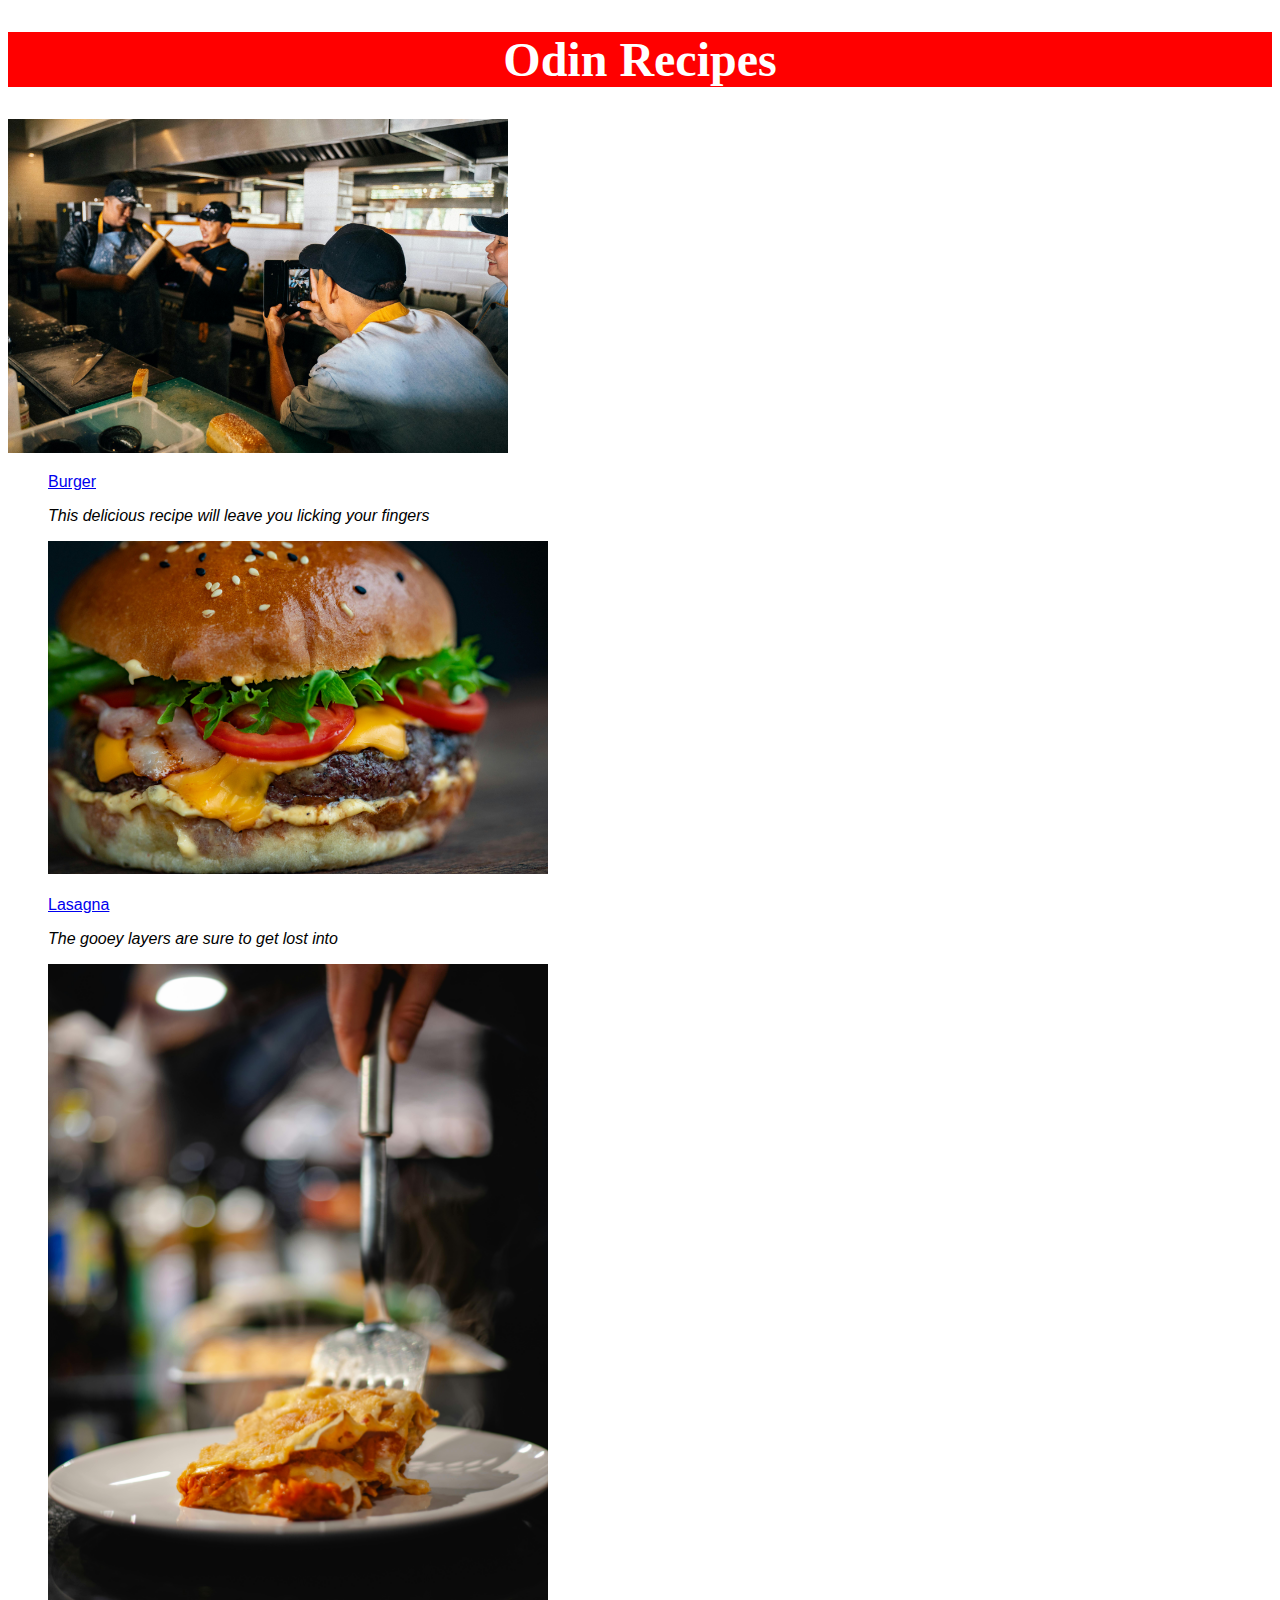
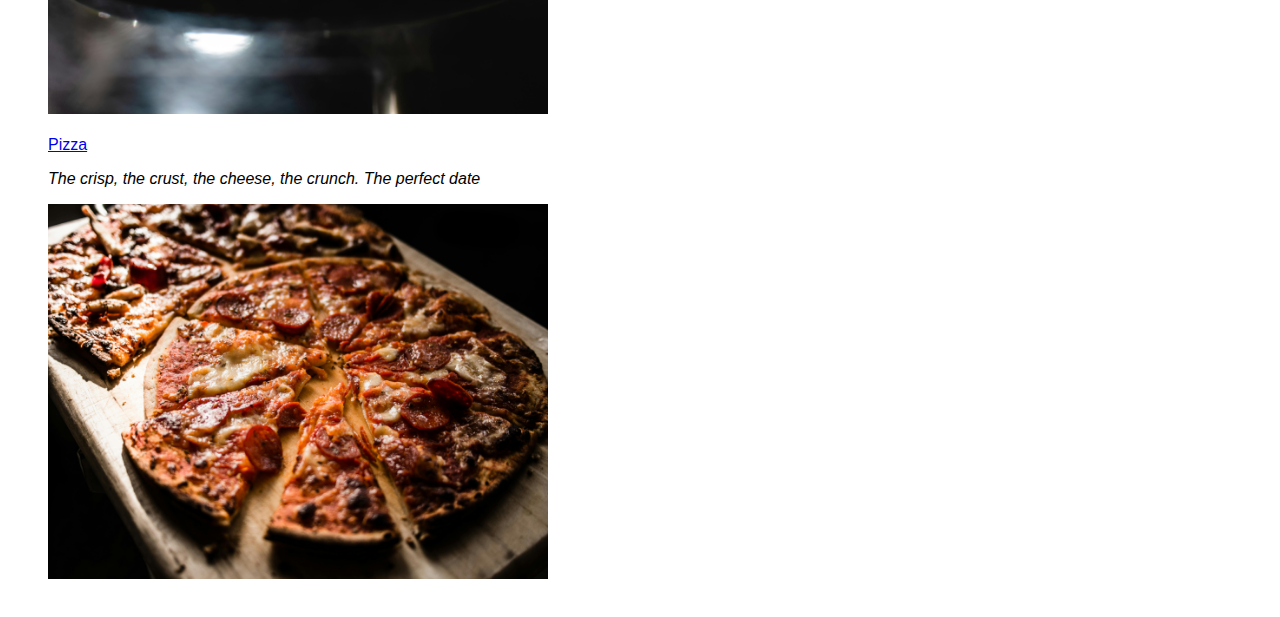
<file: index.html>
<!DOCTYPE html>
<html lang="en">
<head>
    <meta charset="UTF-8">
    <meta name="viewport" content="width=device-width, initial-scale=1.0">
    <title>Document</title>
    <link rel="stylesheet" href="styles.css">
</head>
<body>
    <h1>Odin Recipes</h1>
    <img class = "chef" src="images/chef.jpg" alt="chef">
    <ul>
        <li class = "burger links">
            <a href="recipes/burger.html">Burger</a>
            <p>This delicious recipe will leave you licking your fingers</p>
            <img src="images/burger.jpg" alt="">
        </li>
        <br>
        <li class = "lasagna links">
            <a href="recipes/lasagna.html">Lasagna</a>
            <p>The gooey layers are sure to get lost into</p>
            <img src="images/lasagna.jpg" alt="">
        </li>
        <br>
        <!-- <li><a href="/recipes/custard.html">Custard</a></li>
        <li><a href="/recipes/pancakes.html">Pancakes</a></li> -->
        <li class = "pizza links">
            <a href="recipes/pizza.html">Pizza</a>
            <p>The crisp, the crust, the cheese, the crunch. The perfect date</p>
            <img src="images/pizza.jpg" alt="">
        </li>
        <br>
    </ul>
</body>
</html>
</file>
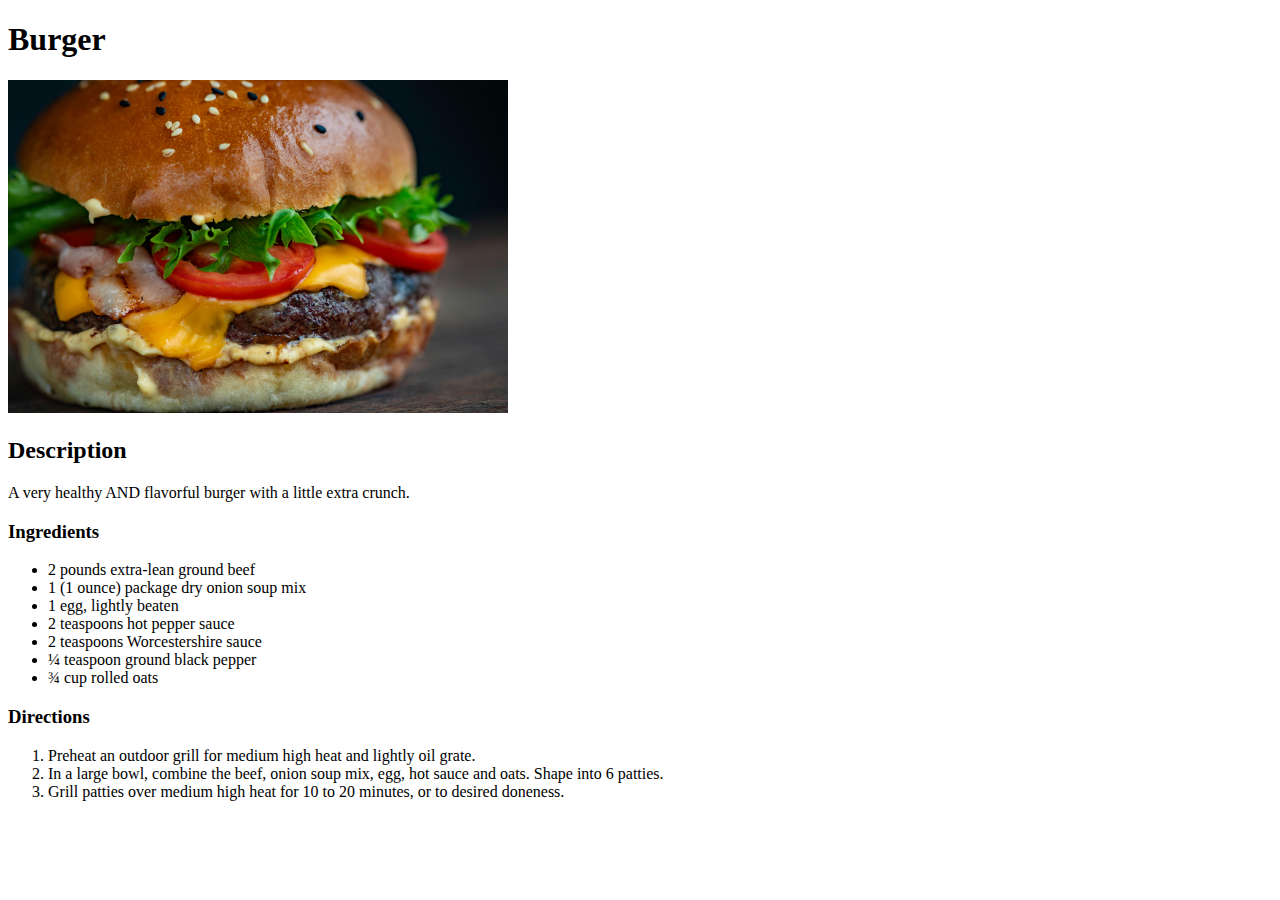
<file: recipes/burger.html>
<!DOCTYPE html>
<html lang="en">
<head>
    <meta charset="UTF-8">
    <meta name="viewport" content="width=device-width, initial-scale=1.0">
    <title>Document</title>
</head>
<body>
    <h1>Burger</h1>
    <img src="../images/burger.jpg" width="500" alt="Image of Burger">
    <h2>Description</h2>
    <p>A very healthy AND flavorful burger with a little extra crunch.</p>
    <h3>Ingredients</h3>
    <ul>
        <li>2 pounds extra-lean ground beef</li>
        <li>1 (1 ounce) package dry onion soup mix</li>
        <li>1 egg, lightly beaten</li>
        <li>2 teaspoons hot pepper sauce</li>
        <li>2 teaspoons Worcestershire sauce</li>
        <li>¼ teaspoon ground black pepper</li>
        <li>¾ cup rolled oats</li>
    </ul>
    <h3>Directions</h3>
    <ol>
        <li>Preheat an outdoor grill for medium high heat and lightly oil grate.</li>
        <li>In a large bowl, combine the beef, onion soup mix, egg, hot sauce and oats. Shape into 6 patties.</li>
        <li>Grill patties over medium high heat for 10 to 20 minutes, or to desired doneness.</li>
    </ol>
</body>
</html>
</file>
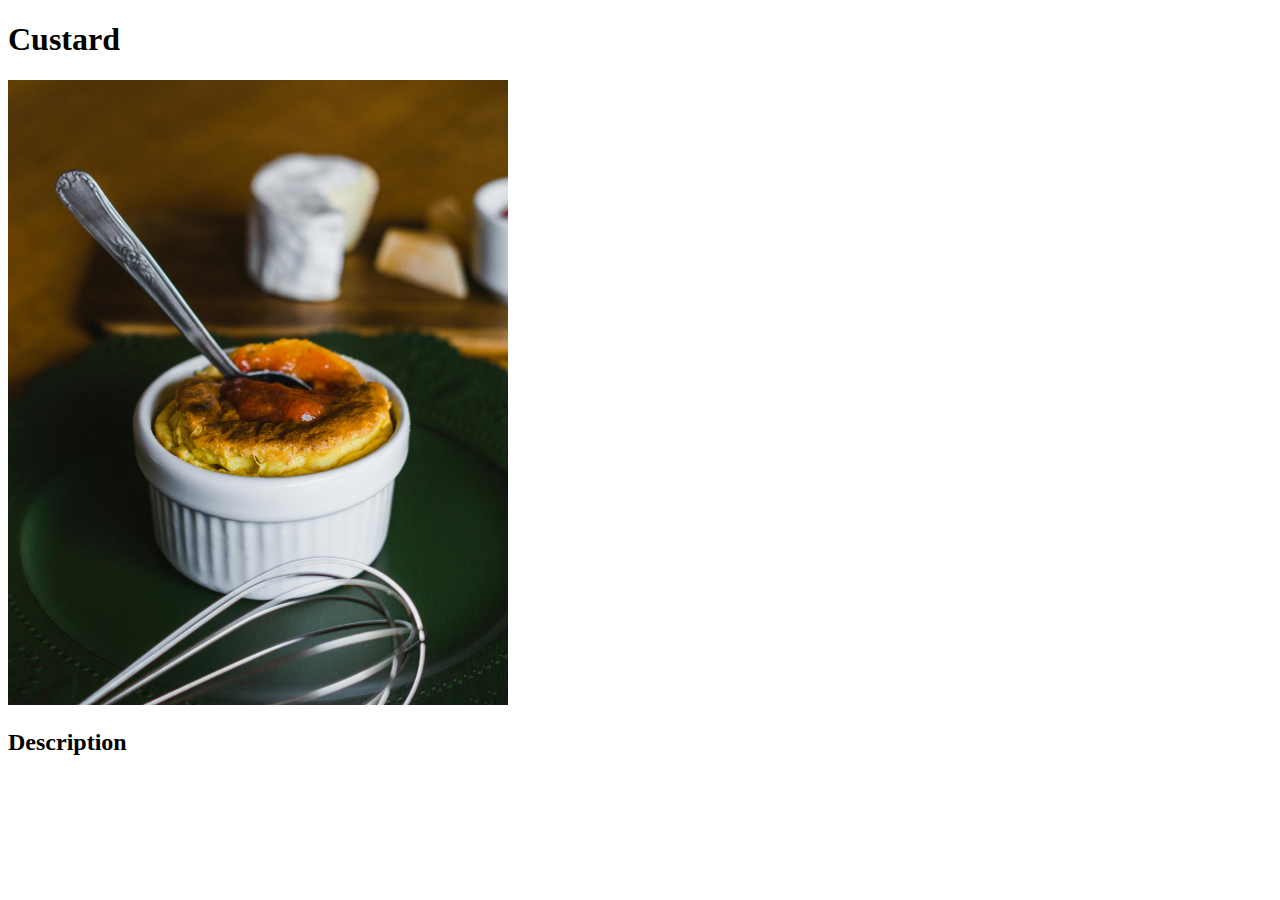
<file: recipes/custard.html>
<!DOCTYPE html>
<html lang="en">
<head>
    <meta charset="UTF-8">
    <meta name="viewport" content="width=device-width, initial-scale=1.0">
    <title>Document</title>
</head>
<body>
    <h1>Custard</h1>
    <img src="../images/custard.jpg" width="500" alt="Image of Custard">
    <h2>Description</h2>
</body>
</html>
</file>
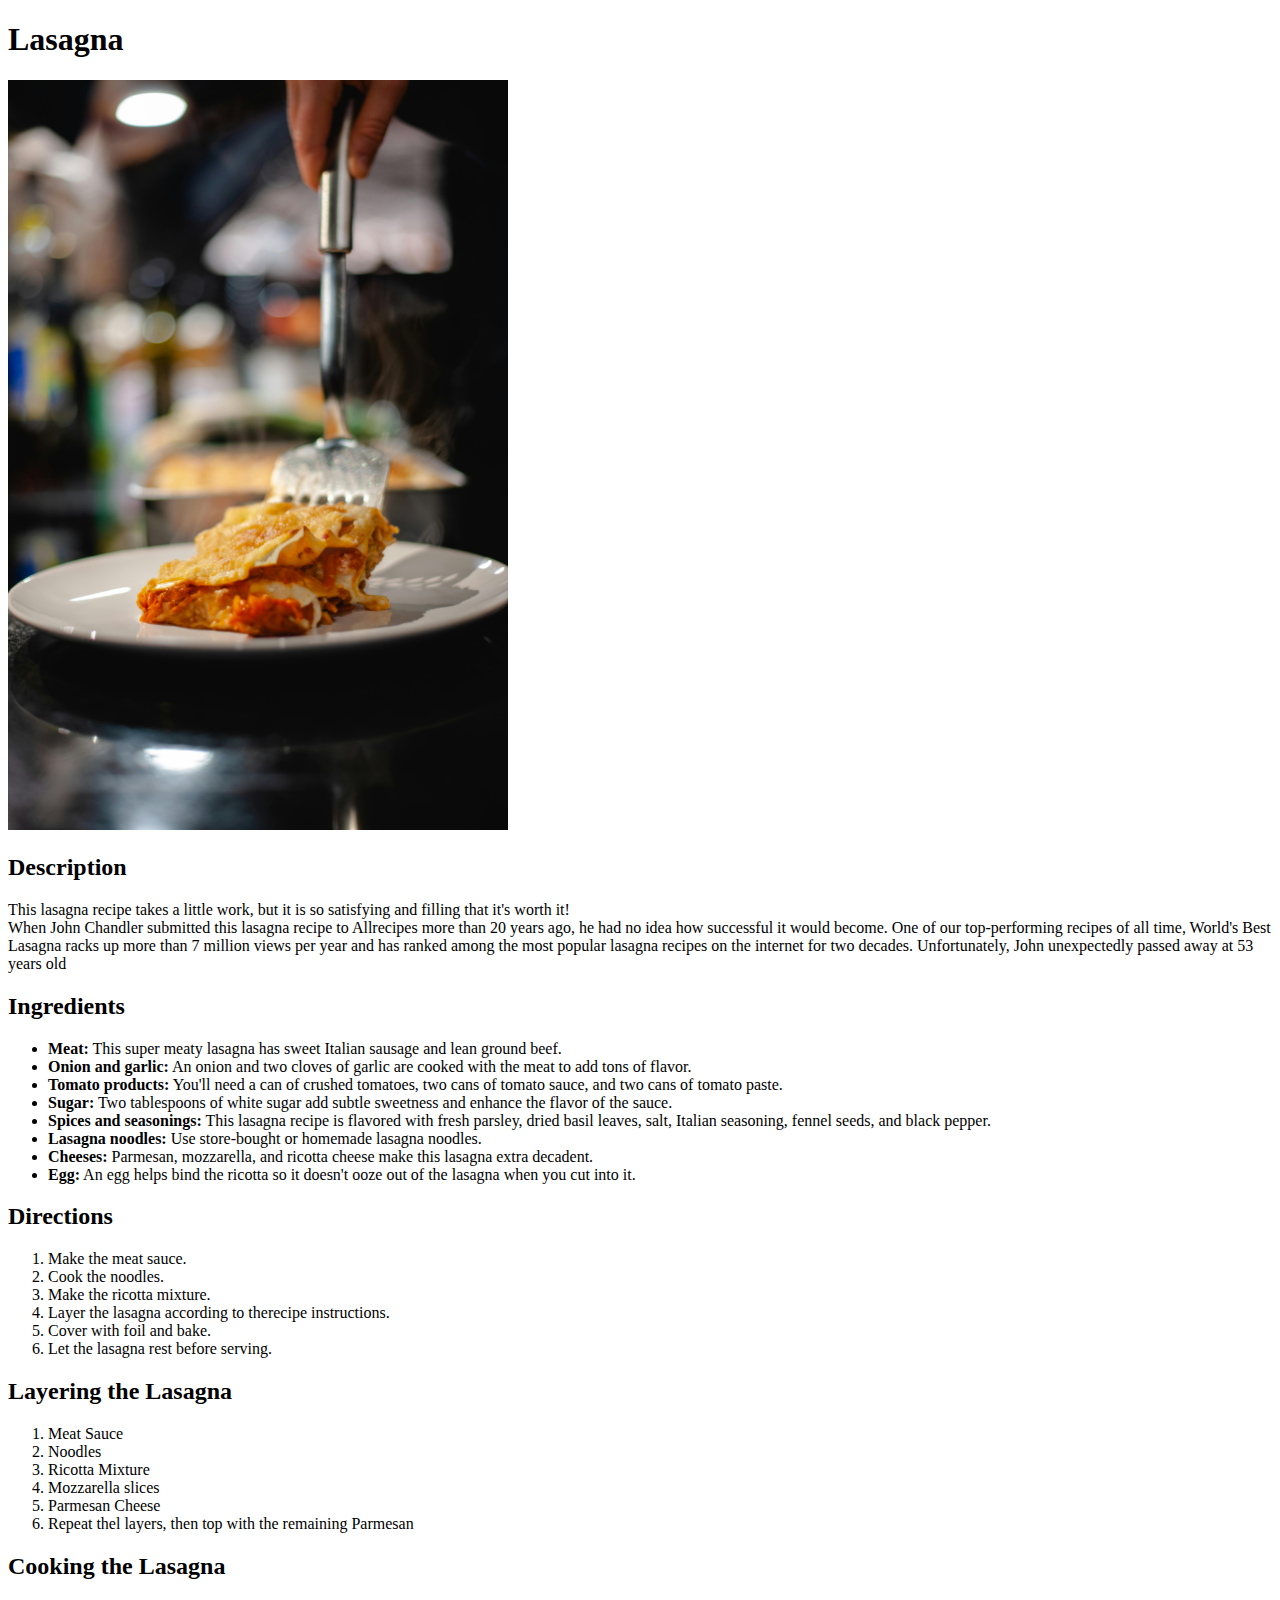
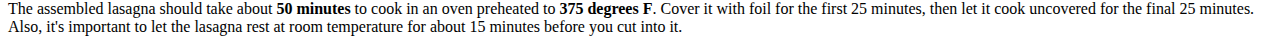
<file: recipes/lasagna.html>
<!DOCTYPE html>
<html lang="en">
<head>
    <meta charset="UTF-8">
    <meta name="viewport" content="width=device-width, initial-scale=1.0">
    <title>Document</title>
</head>
<body>
    <h1>Lasagna</h1>
    <img src="../images/lasagna.jpg" width="500" alt="Image of Lasagna">
    <h2>Description</h2>
    <p>This lasagna recipe takes a little work, 
        but it is so satisfying and filling that it's worth it! 
        <br>
        When John Chandler submitted this lasagna recipe to Allrecipes more than 20 years 
        ago, he had no idea how successful it would become. One of our top-performing recipes
        of all time, World's Best Lasagna racks up more than 7 million views per year 
        and has ranked among the most popular lasagna recipes on the internet for two decades. 
        Unfortunately, John unexpectedly passed away at 53 years old
    </p>
    <h2>Ingredients</h2>
    <ul>
        <li>
            <strong>Meat:</strong> This super meaty lasagna has sweet Italian sausage 
            and lean ground beef.
        </li>
        <li>
            <strong>Onion and garlic:</strong> An onion and two cloves of 
            garlic are cooked with the meat to add tons of flavor.
        </li>
        <li>
            <strong>Tomato products:</strong> You'll need a can of crushed tomatoes, 
            two cans of tomato sauce, and two cans of tomato paste.
        </li>
        <li>
            <strong>Sugar:</strong> Two tablespoons of white sugar add 
            subtle sweetness and enhance the flavor of the sauce.
        </li>
        <li>
            <strong>Spices and seasonings:</strong> This lasagna recipe is flavored with fresh parsley, 
            dried basil leaves, salt, Italian seasoning, fennel seeds, and black pepper.
        </li>
        <li>
            <strong>Lasagna noodles:</strong> Use store-bought or homemade lasagna noodles.
        </li>
        <li>
            <strong>Cheeses:</strong> Parmesan, mozzarella, 
            and ricotta cheese make this lasagna extra decadent.
        </li>
        <li>
            <strong>Egg:</strong> An egg helps bind the ricotta so it doesn't ooze out 
            of the lasagna when you cut into it.
        </li>
    </ul>
    <h2>Directions</h2>
    <ol>
        <li>
            Make the meat sauce.
        </li>
        <li>
            Cook the noodles.
        </li>
        <li>
            Make the ricotta mixture.
        </li>
        <li>
            Layer the lasagna according to therecipe instructions.
        </li>
        <li>
            Cover with foil and bake.
        </li>
        <li>
            Let the lasagna rest before serving.
        </li>
    </ol>

    <h2>Layering the Lasagna</h2>
    <ol>
        <li>
            Meat Sauce
        </li>
        <li>
            Noodles
        </li>
        <li>
            Ricotta Mixture
        </li>
        <li>
            Mozzarella slices
        </li>
        <li>
            Parmesan Cheese
        </li>
        <li>
            Repeat thel layers, then top with the remaining Parmesan
        </li>
        
    </ol>
    <h2>Cooking the Lasagna</h2>
    <p>
        The assembled lasagna should take about <strong>50 minutes</strong> to cook in an oven preheated to <strong>375 degrees F</strong>. 
        Cover it with foil for the first 25 minutes, then let it cook uncovered for the final 
        25 minutes. Also, it's important to let the lasagna rest at 
        room temperature for about 15 minutes before you cut into it.
    </p>
    
</body>
</html>
</file>
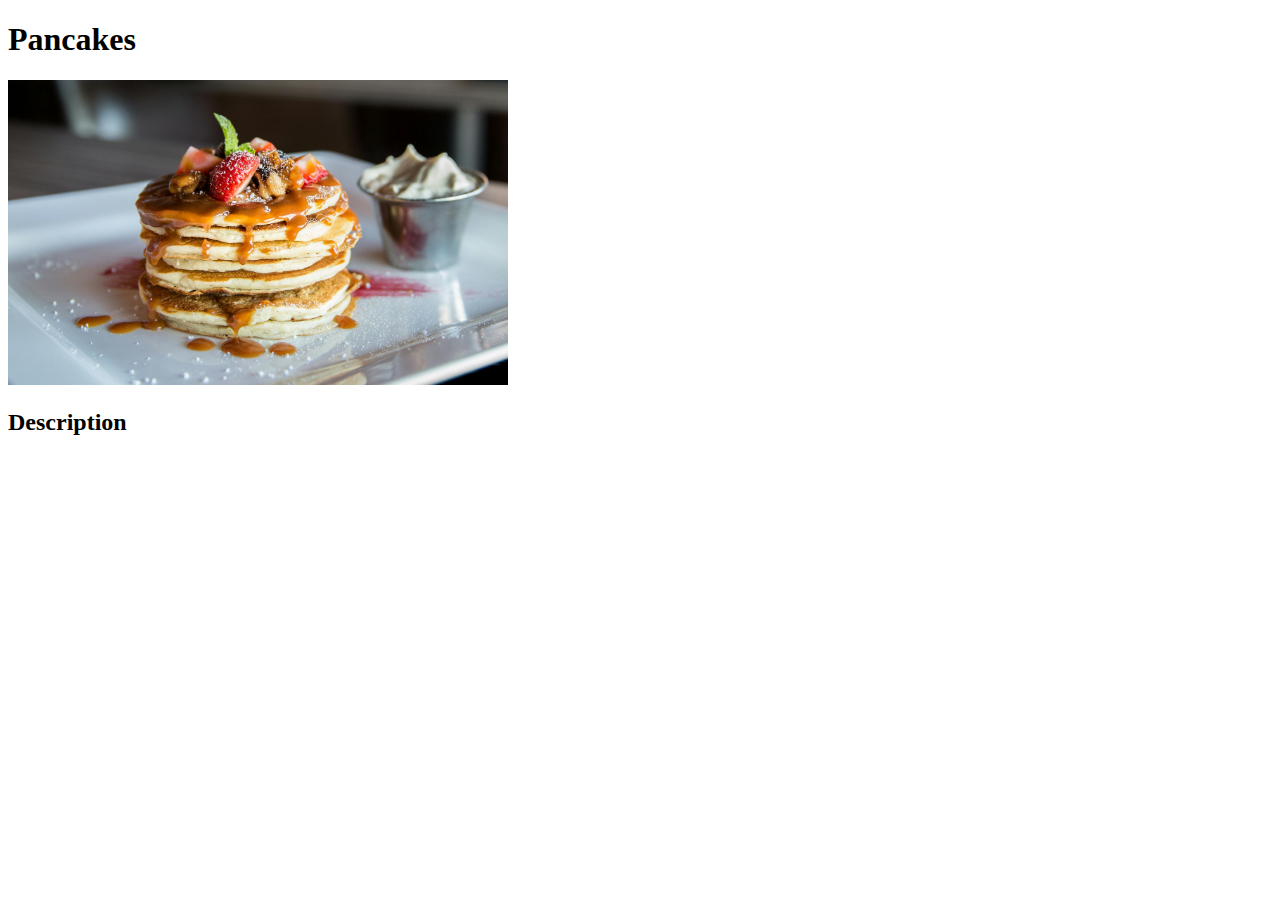
<file: recipes/pancakes.html>
<!DOCTYPE html>
<html lang="en">
<head>
    <meta charset="UTF-8">
    <meta name="viewport" content="width=device-width, initial-scale=1.0">
    <title>Document</title>
</head>
<body>
    <h1>Pancakes</h1>
    <img src="../images/pancakes.jpg" width="500" alt="Image of Pancakes">
    <h2>Description</h2>
</body>
</html>
</file>
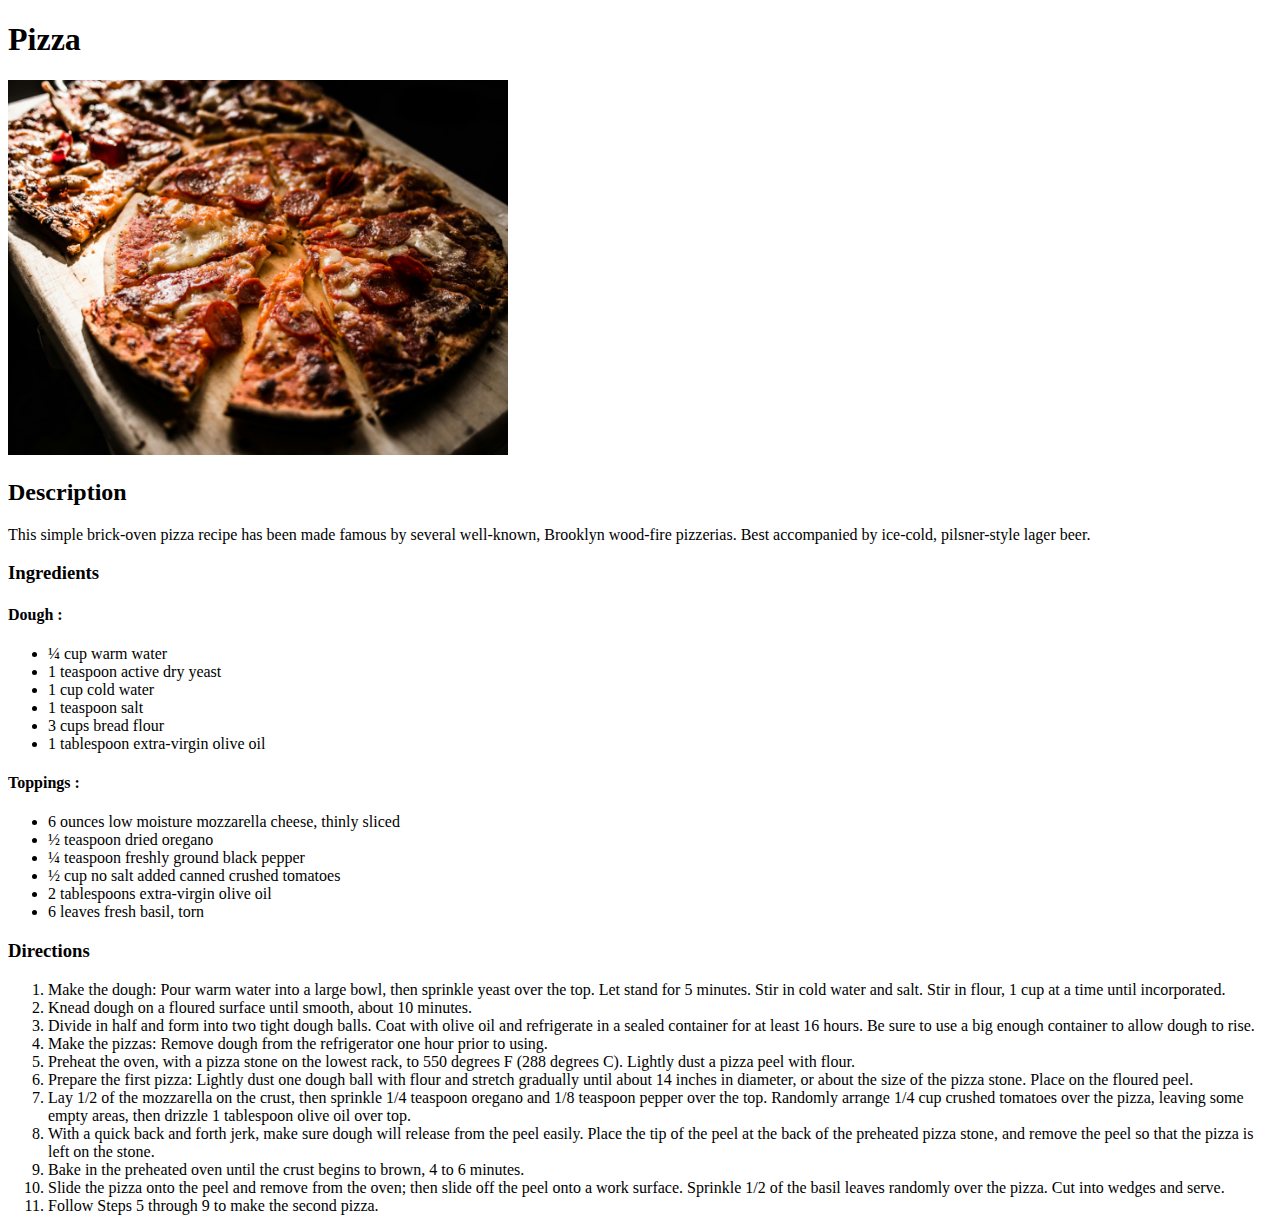
<file: recipes/pizza.html>
<!DOCTYPE html>
<html lang="en">
<head>
    <meta charset="UTF-8">
    <meta name="viewport" content="width=device-width, initial-scale=1.0">
    <title>Document</title>
</head>
<body>
    <h1>Pizza</h1>
    <img src="../images/pizza.jpg" width="500" alt="Image of Pizza">
    <h2>Description</h2>
    <p>This simple brick-oven pizza recipe has been made famous by several well-known, 
        Brooklyn wood-fire pizzerias. Best accompanied by ice-cold, pilsner-style lager beer.</p>
    <h3>Ingredients</h3>
    <h4>Dough : </h4>
    <ul>
        <li>¼ cup warm water</li>
        <li>1 teaspoon active dry yeast</li>
        <li>1 cup cold water</li>
        <li>1 teaspoon salt</li>
        <li>3 cups bread flour</li>
        <li>1 tablespoon extra-virgin olive oil</li>
    </ul>
    <h4>Toppings : </h4>
    <ul>
        <li>6 ounces low moisture mozzarella cheese, thinly sliced</li>
        <li>½ teaspoon dried oregano</li>
        <li>¼ teaspoon freshly ground black pepper</li>
        <li>½ cup no salt added canned crushed tomatoes</li>
        <li>2 tablespoons extra-virgin olive oil</li>
        <li>6 leaves fresh basil, torn</li>
    </ul>

    <h3>Directions</h3>
    <ol>
        <li>
            Make the dough: Pour warm water into a large bowl,
            then sprinkle yeast over the top. Let stand for 5 minutes.
            Stir in cold water and salt. Stir in flour, 1 cup at a
            time until incorporated.
        </li>
        <li>
            Knead dough on a
            floured surface until smooth, about 10 minutes.
        </li>
        <li>
            Divide in half and form into two tight dough balls. 
            Coat with olive oil and refrigerate in a sealed 
            container for at least 16 hours. Be sure 
            to use a big enough container to allow dough to rise.
        </li>
        <li>
            Make the pizzas: Remove dough from the refrigerator one 
            hour prior to using.
        </li>
        <li>
            Preheat the oven, with a pizza stone on the lowest rack, to 
            550 degrees F (288 degrees C). Lightly dust a pizza peel with flour.
        </li>
        <li>
            Prepare the first pizza: Lightly dust one dough ball with flour and stretch gradually until 
            about 14 inches in diameter, or about the size of the pizza stone. 
            Place on the floured peel.
        </li>
        <li>
            Lay 1/2 of the mozzarella on the crust, then sprinkle 1/4 teaspoon oregano and 1/8 
            teaspoon pepper over the top. Randomly arrange 1/4 cup crushed tomatoes over 
            the pizza, leaving some empty areas, then drizzle 1 tablespoon olive oil over top.
        </li>
        <li>
            With a quick back and forth jerk, make sure dough will release from the peel easily. 
            Place the tip of the peel at the back of the 
            preheated pizza stone, and remove the peel so that the pizza is left on the stone.
        </li>
        <li>
            Bake in the preheated oven until 
            the crust begins to brown, 4 to 6 minutes.
        </li>
        <li>
            Slide the pizza onto the peel and remove from the oven; then slide off 
            the peel onto a work surface. Sprinkle 1/2 of 
            the basil leaves randomly over the pizza. Cut into wedges and serve.
        </li>
        <li>
            Follow Steps 5 through 9 to make the second pizza.
        </li>

    </ol>
    </body>
</html>
</file>
<file: styles.css>
h1{
    font-size: 48px;
    color: white;
    background-color: red;
    text-align: center;
}
ul{
    list-style-type :none;
}
.links p{
    font-family :'Segoe UI', Tahoma, Geneva, Verdana, sans-serif;
    font-style: italic;
}
.links a{
    font-family :'Lucida Sans', 'Lucida Sans Regular', 'Lucida Grande', 'Lucida Sans Unicode', Geneva, Verdana, sans-serif;
}
img{
    width: 500px;
}
</file>
